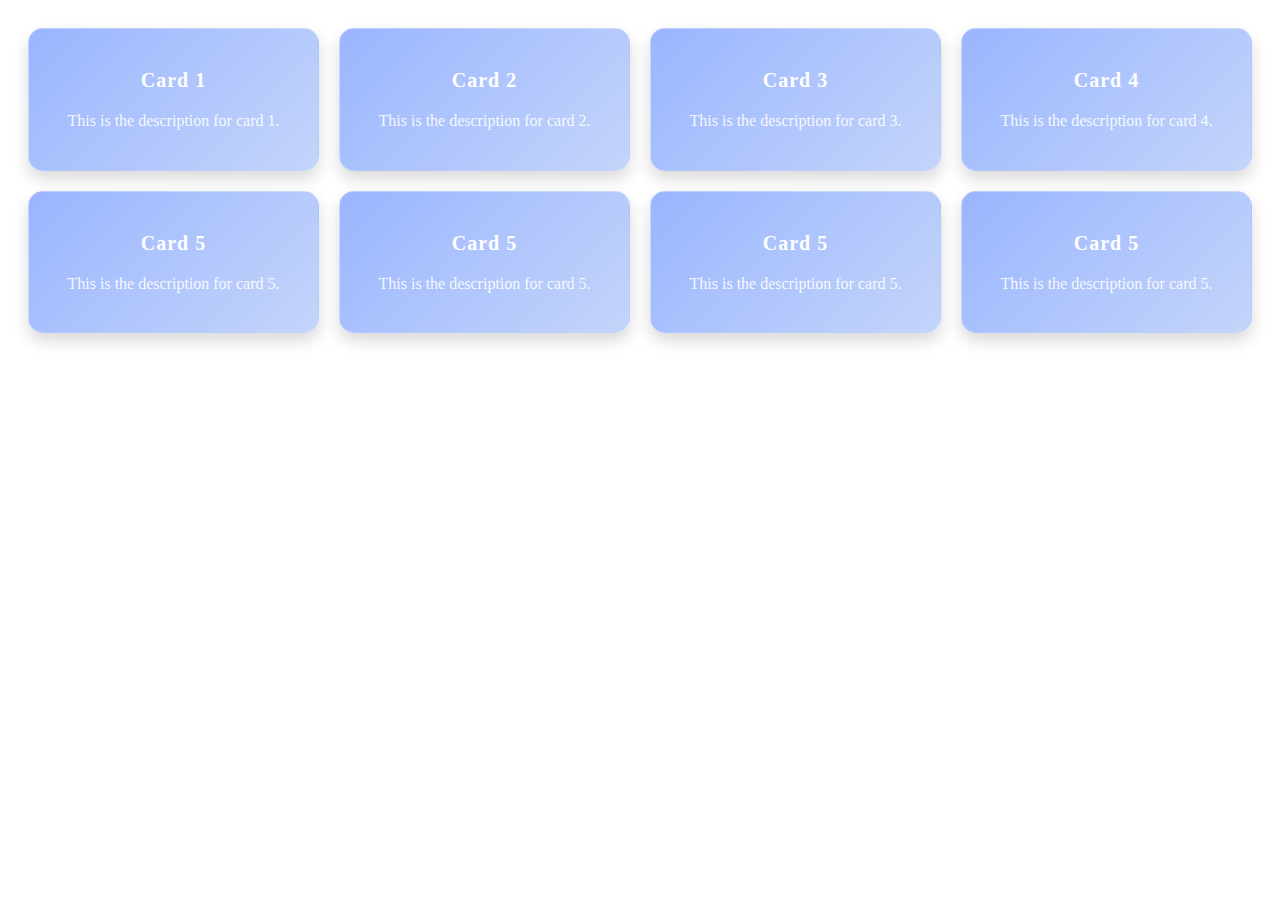
<file: Untitled-2.html>
<!DOCTYPE html>
<html lang="en">
<head>
    <meta charset="UTF-8">
    <meta name="viewport" content="width=device-width, initial-scale=1.0">
    <title>Dynamic Card Page</title>
    <style>
        /* Container for the cards */
        /* Container for the cards */
        .card-container {
            display: grid;
            grid-template-columns: repeat(auto-fill, minmax(250px, 1fr));
            gap: 20px;
            padding: 20px;
        }

        /* Stylish card */
        .card {
            background: linear-gradient(135deg, #9ab5ff, #c4d5fa); /* Gradient background */
            border-radius: 15px; /* Rounded corners */
            box-shadow: 0 8px 16px rgba(0, 0, 0, 0.15); /* 3D effect with shadow */
            padding: 20px;
            text-align: center;
            transition: transform 0.3s, box-shadow 0.3s; /* Animation on hover */
            color: white;
        }

        /* Hover effect */
        .card:hover {
            transform: translateY(-10px); /* Lifts the card on hover */
            box-shadow: 0 16px 32px rgba(0, 0, 0, 0.2); /* Deepens the shadow */
        }

        /* Card title styling */
        .card-title {
            font-size: 20px;
            margin-bottom: 15px;
            font-weight: bold;
            letter-spacing: 1px;
        }

        /* Card body styling */
        .card-body {
            font-size: 16px;
            line-height: 1.6;
            color: rgba(255, 255, 255, 0.9); /* Slightly transparent white text */
        }

        /* Optional subtle border */
        .card {
            border: 1px solid rgba(255, 255, 255, 0.2); /* Subtle border */
        }    </style>
</head>
<body>

<!-- Container for cards -->
<div class="card-container" id="cardContainer"></div>

<script>
    // Data for the cards (could be dynamic data from an API)
    const cardsData = [
        { title: "Card 1", description: "This is the description for card 1." },
        { title: "Card 2", description: "This is the description for card 2." },
        { title: "Card 3", description: "This is the description for card 3." },
        { title: "Card 4", description: "This is the description for card 4." },
        { title: "Card 5", description: "This is the description for card 5." },
        { title: "Card 5", description: "This is the description for card 5." },
        { title: "Card 5", description: "This is the description for card 5." },
        { title: "Card 5", description: "This is the description for card 5." }
    ];

    // Function to dynamically create cards
    function createCard(card) {
        // Create card div
        const cardElement = document.createElement('div');
        cardElement.classList.add('card');

        // Add card title
        const cardTitle = document.createElement('h3');
        cardTitle.classList.add('card-title');
        cardTitle.textContent = card.title;
        cardElement.appendChild(cardTitle);

        // Add card body
        const cardBody = document.createElement('p');
        cardBody.classList.add('card-body');
        cardBody.textContent = card.description;
        cardElement.appendChild(cardBody);

        // Add click event
        cardElement.addEventListener('click', function() {
            alert(`You clicked on ${card.title}`);
        });

        return cardElement;
    }

    // Render cards dynamically
    function renderCards() {
        const cardContainer = document.getElementById('cardContainer');

        // Loop through the card data and create each card
        cardsData.forEach(card => {
            const cardElement = createCard(card);
            cardContainer.appendChild(cardElement);
        });
    }

    // Call render function to display cards on page load
    renderCards();
</script>

</body>
</html>
</file>
